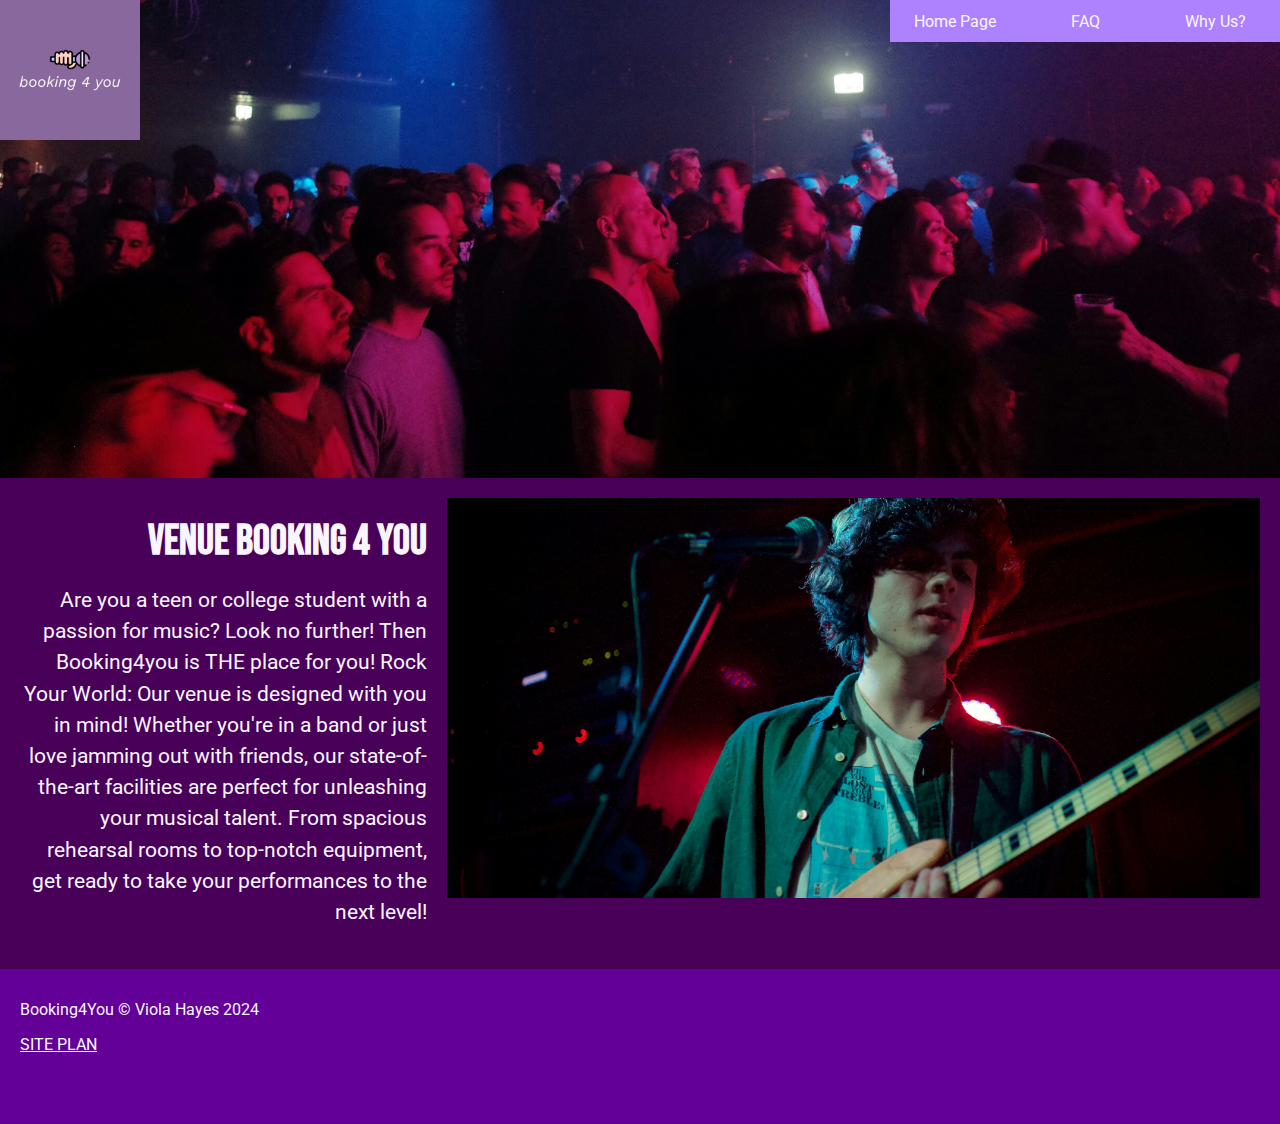
<file: venuebooking4you/index.html>
<!DOCTYPE html>
<html lang="en">
<head>
    <meta charset="UTF-8">
    <meta name="viewport" content="width=device-width, initial-scale=1.0">
    <title>venue booking 4 you</title>
    <link rel="stylesheet" href="css/main.css">
    <link rel="preconnect" href="https://fonts.googleapis.com">
<link rel="preconnect" href="https://fonts.gstatic.com" crossorigin>
<link href="https://fonts.googleapis.com/css2?family=Bebas+Neue&family=Roboto:ital,wght@0,100;0,300;0,400;0,500;0,700;0,900;1,100;1,300;1,400;1,500;1,700;1,900&display=swap" rel="stylesheet">
</head>
<body>
    <header>
        <img src="images/Homepageimage.jpg" alt="homepage image" class="glamour">
        <img src="images/logo.png" alt="logo" class="logo">
        <nav>
            <a href="index.html">Home Page</a>
            <a href="faqpage.html">FAQ</a>
            <a href="whyus.html">Why Us?</a>
        </nav>
    </header>
    <main class="home">
        <section>
        <h1>Venue Booking 4 You</h1>
        <p> Are you a teen or college student with a passion for music? Look no further! Then Booking4you is THE place for you! 
            Rock Your World: Our venue is designed with you in mind! Whether you're in a band or just love jamming out with friends, our state-of-the-art facilities are perfect for unleashing your musical talent. From spacious rehearsal rooms to top-notch equipment, get ready to take your performances to the next level!</p>
            </section>
        <img src="images/Homepageimage2.jpg" alt="guy jamming on guitar" class="guitarimg">
    </main>
    <footer>
        <p>Booking4You &copy; Viola Hayes 2024</p>
        <p><a class="site-plan-link" href="site-plan.html">SITE PLAN</a></p>

    </footer>
    
</body>
</html>
</file>
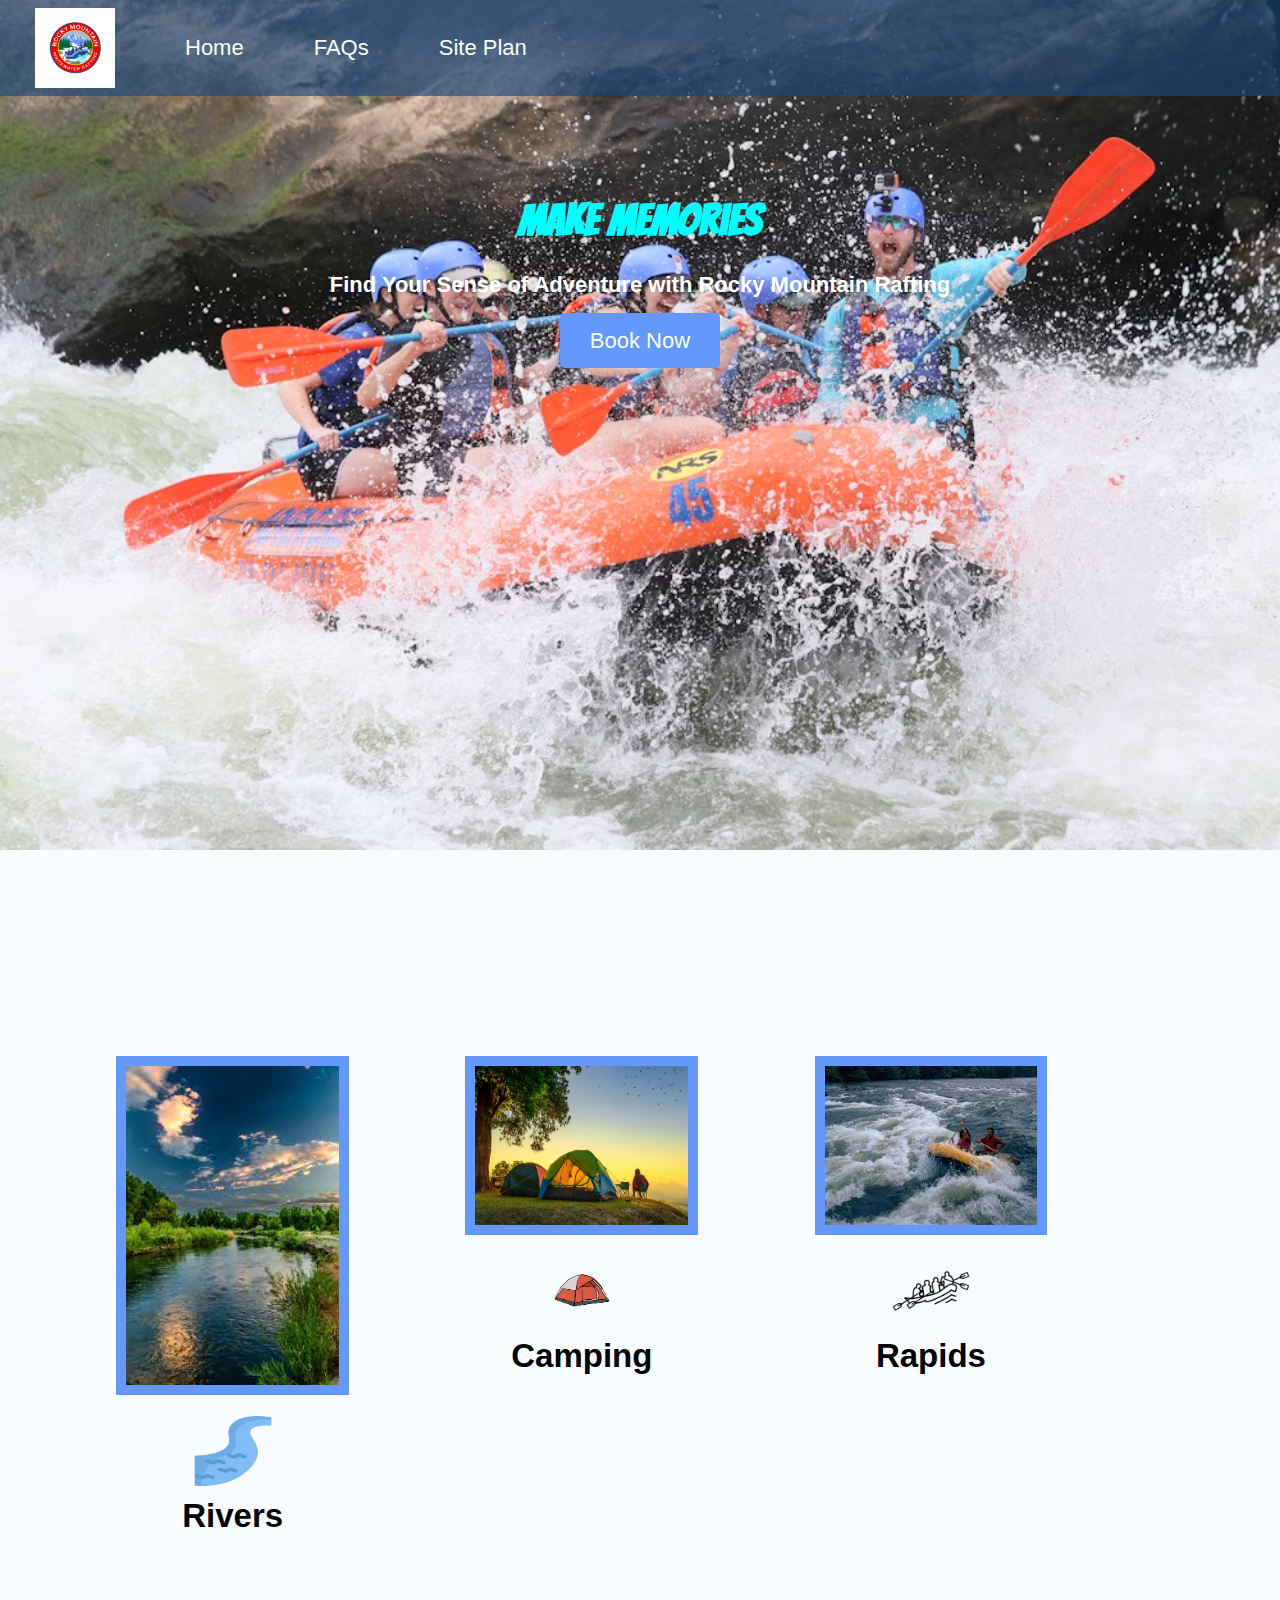
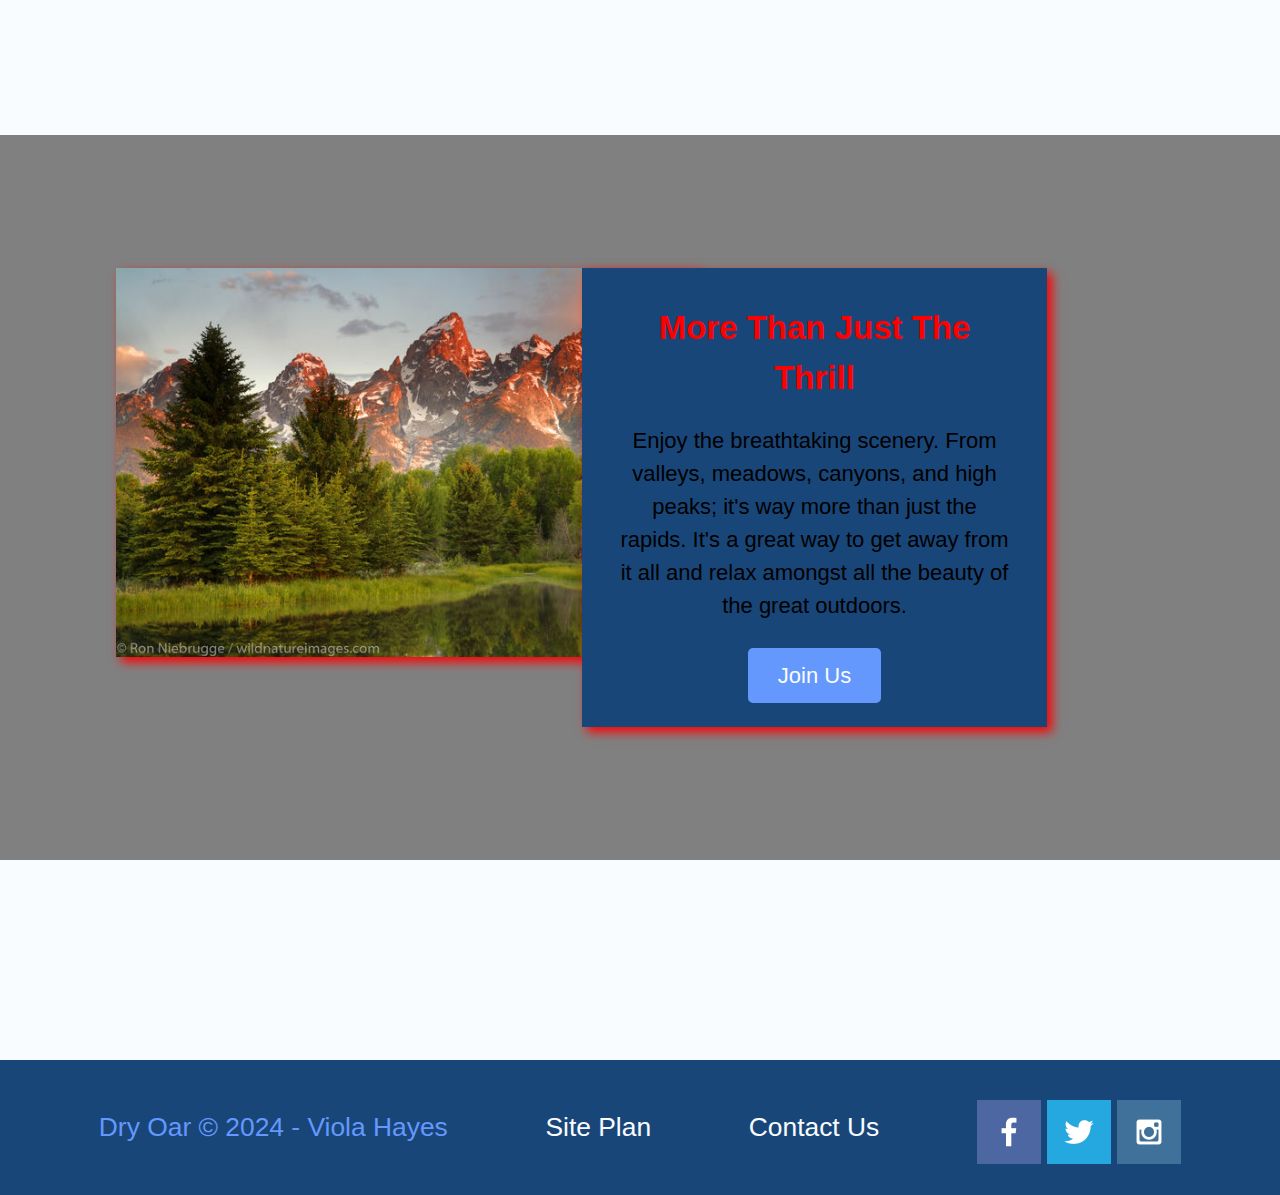
<file: wwr/index.html>
<!DOCTYPE html>
<html lang="en">
<head>
    <meta charset="UTF-8">
    <meta name="viewport" content="width=device-width, initial-scale=1.0">
    <title>Whitewater Rafting Vacations | Dry Oar Boating | Home</title>
    <link rel="stylesheet" href="styles/style.css">

</head>
<body>
    <div id="content">
    <header>
        <a id="logo_link" href="index.html">
        <img class="logo" src="images/attachment_68984809.jpg" alt="Rocky Mountain White Water Rafting Logo">
    </a>
    <nav>
        <a href="index.html">Home</a>
        <a href="faqs.html">FAQs</a>
        <a href="site-plan-rafting.html">Site Plan</a>
     </nav>
    </header>
    <div id="hero">
        <div id="hero-box">
        <img id="hero-img" src="images/glamorshot.avif" alt="Super Cool Rafting Action Shot">
    </div>
    <section id="hero-msg">
    <h1 class="home-title">Make Memories</h1>
    <h4>Find Your Sense of Adventure with Rocky Mountain Rafting</h4>
    <div class='button-box'>
        <a class='book' href="contactus.html">Book Now</a>
    </div>
    </section>
    </div>
        <main class="home-grid">
            <section class="rivers-card">
                <img class="card-img" src="images/download.jpg" alt="Rushing River image">
                <img class="icon" src="images/4765663.png" alt="River Icon">
                <h2>Rivers</h2>
            </section>
            <section class="camping-card">
                <img class="card-img" src="images/campin.cms" alt="camping image">
                <img class="icon" src="images/tent.png" alt="tent icon">
                <h2>Camping</h2>
            </section>
            <section class="rapids-card"> 
                <img class="card-img" src="images/rapidinsfnalskd.jpg" alt="Rapids image">
                <img class="icon" src="images/iconrapid.png" alt="rapids icon">
                <h2>Rapids</h2>
            </section>
            <div id="background"></div>
            <img class="mountains" src="images/tetons.jpg" alt="mountainss images">
            <section class="msg">
                <h2>More Than Just The Thrill</h2>
                <p>Enjoy the breathtaking scenery. From valleys, meadows, canyons, and high peaks; it's way more than just the rapids. It's a great way to get away from it all and relax amongst all the beauty of the great outdoors. </p>
                <a class='join' href="rivers.html">Join Us</a>
            </section>
        </main>
        <footer>
            <p>Dry Oar &copy; 2024 - Viola Hayes</p>
            <p><a href="site-plan-rafting.html">Site Plan</a></p>
            <p><a href="contactus.html">Contact Us</a></p>
            <div class="social">
                <a href="https://facebook.com" target="_blank">
                    <img src="images/facebook.png" alt="fb icon">
                </a>
                <a href="https://twitter.com" target="_blank">
                    <img src="images/twitter.png" alt="twitter icon">
                </a>
                <a href="https://instagram.com" target="_blank">
                    <img src="images/instagram.png" alt="instagram icon">
                </a>
            </div>
            
        </footer>
    </div> 
    
</body>
</html>
</file>
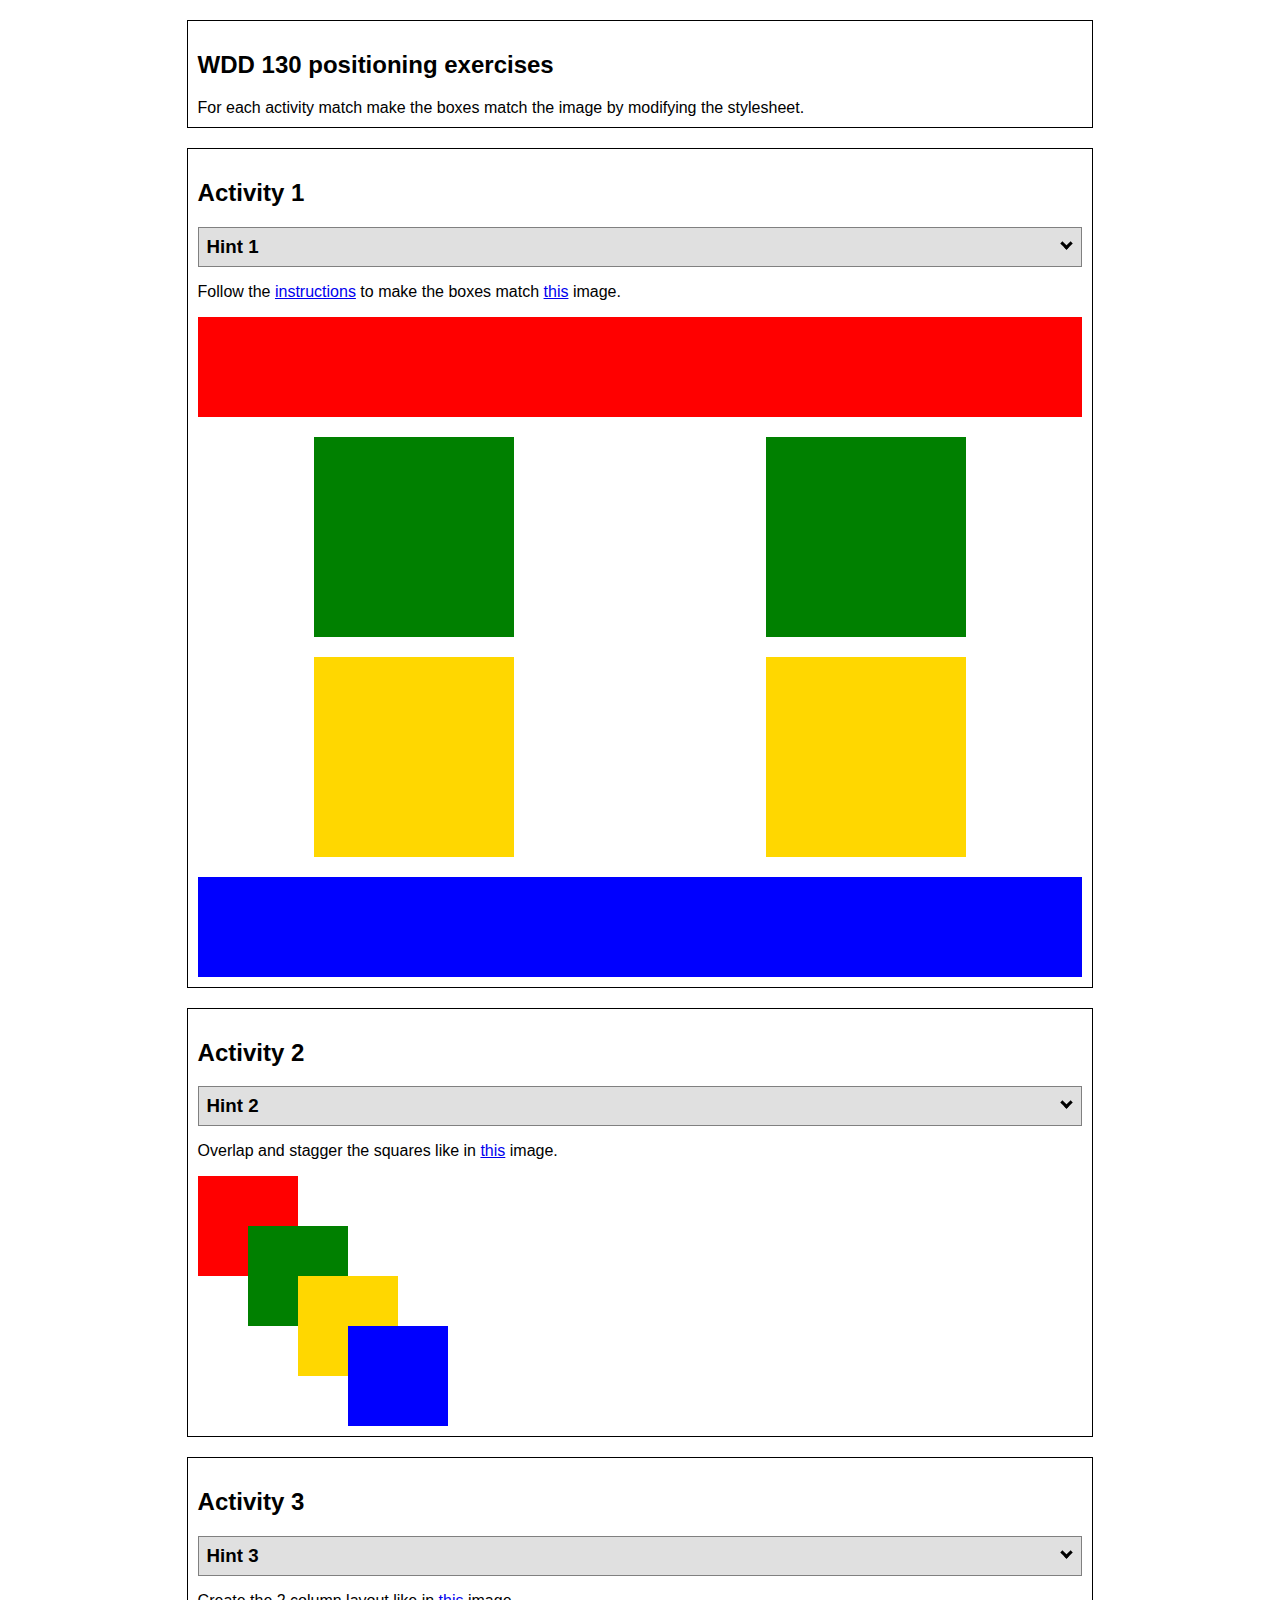
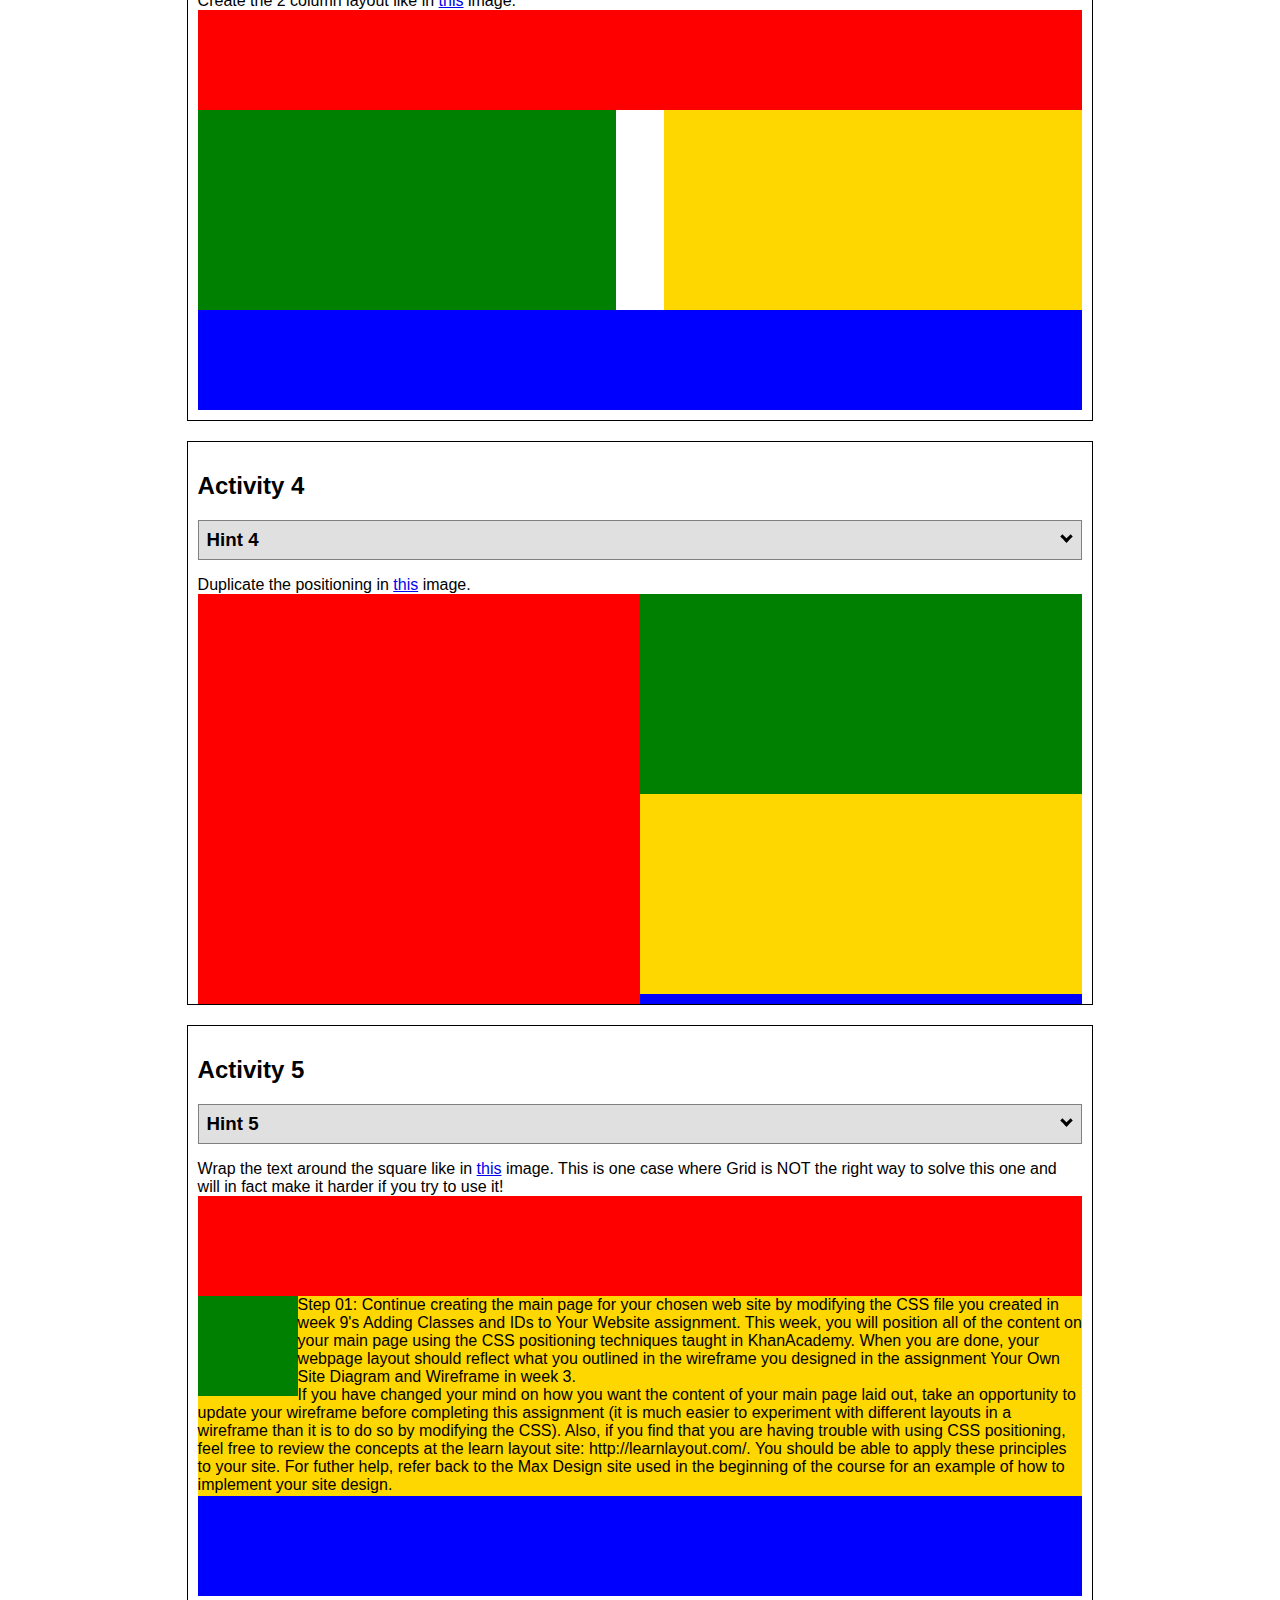
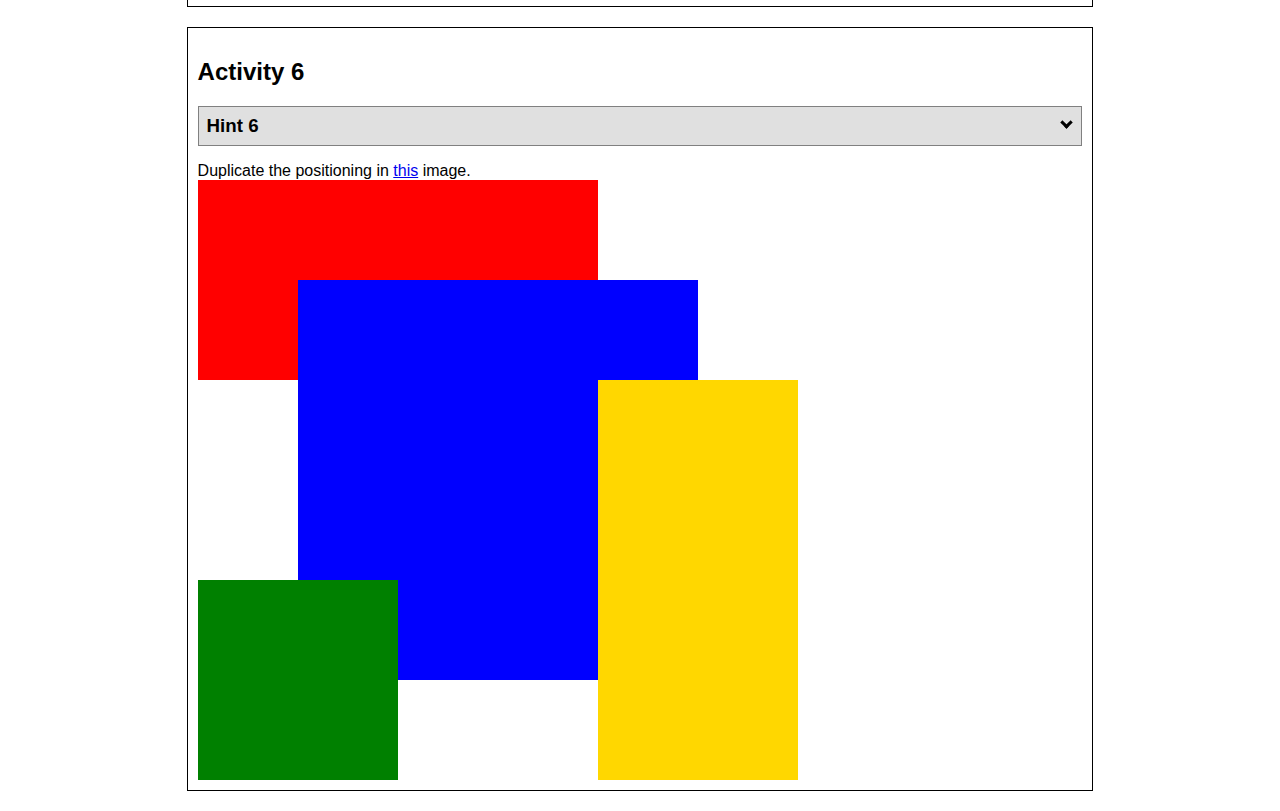
<file: positioning.html>
<!DOCTYPE html>
<html lang="en">
  <head>
    <!-- HTML - Name: positioning.html -->
    <title>Positioning Activity</title>
    <link rel="stylesheet" type="text/css" href="positionstyles.css" />
  </head>
  <body>
    <div class="activity">
      <h2>WDD 130 positioning exercises</h2>
      For each activity match make the boxes match the image by modifying the stylesheet.</div>
    <div class="activity">
      <h2>Activity 1</h2>
      <section class="hint"><input type="checkbox" ><i></i> <h3>Hint 1</h3><div><p>Check out the <a href="https://byui-wdd.github.io/wdd130/activities/w06-css-positioning.html" target="_blank">activity instructions</a> in Ilearn!</p></div></section>
      <p>Follow the <a href="https://byui-wdd.github.io/wdd130/activities/w06-css-positioning.html" target="_blank">instructions</a> to make the boxes match  <a href="https://byui-wdd.github.io/wdd130/images/example1.png" target="_blank">this</a> image.</p>
      <div class="content1" >
        <div class="red1" ></div>
        <div class="green1" ></div>
        <div class="green1" ></div>
        <div class="yellow1"></div>
        <div class="yellow1"></div>
        <div class="blue1"></div>
      </div>
    </div>
    <div class="activity">
      <h2>Activity 2</h2>
      <section class="hint"><input type="checkbox" > <h3>Hint 2</h3><i></i><div>
      <ul>
      <li>grid-template-columns: 50px 50px 50px 50px 50px </li></ul></div></section>
      <p>Overlap and stagger the squares like in <a href="https://byui-wdd.github.io/wdd130/images/example2.png" target="_blank">this</a> image.</p>
      <div class="content2" >
        <div class="red2" ></div>
        <div class="green2" ></div>
        <div class="yellow2"></div>
        <div class="blue2"></div>
      </div>
    </div>
    <div class="activity">
      <h2>Activity 3</h2>
      <section class="hint"><input type="checkbox" > <h3>Hint 3</h3><i></i><div><p>This one is going to be best solved with CSS Grid. Remember to make the boxes the right width first...then start moving them around. </p><h4>Properties used:</h4><ul><li>display:grid;</li><li>grid-template-columns:</li><li>grid-column-gap:</li>
        <li>grid-column:</li>  </ul></div></section>
      Create the 2 column layout like in <a href="https://byui-wdd.github.io/wdd130/images/example3.png" target="_blank">this</a>  image.
      <div class="content3" >
        <div class="red3" ></div>
        <div class="green3" ></div>
        <div class="yellow3"></div>
        <div class="blue3"></div>
      </div>
    </div>
    <div class="activity">
      <h2>Activity 4</h2>
      <section class="hint"><input type="checkbox" > <h3>Hint 4</h3><i></i><div><p>For the others we have been primarily concerned with width. For this one you will need to adjust height as well. </p><h4>Properties used:</h4><ul><li>display:grid;</li><li>grid-template-columns:</li><li>grid-row:</li></ul></div></section>
      Duplicate the positioning in <a href="https://byui-wdd.github.io/wdd130/images/example4.png" target="_blank">this</a> image. 
      <div class="content4" >
        <div class="red4" ></div>
        <div class="green4" ></div>
        <div class="yellow4"></div>
        <div class="blue4"></div>
      </div>
    </div>

    <div class="activity">
      <h2>Activity 5</h2>
      <section class="hint"><input type="checkbox" > <h3>Hint 5</h3><i></i><div><p>Grid is <strong>not</strong> the right way to do this.  In fact there is only one way to really do that...and that is with float. Remember that we float the thing we want the text to wrap around.  Also remember to start by making all the shapes the right size and shape.</p><h4>Properties used:</h4><ul><li>float: left;</li></ul></div></section>
      Wrap the text around the square like in <a href="https://byui-wdd.github.io/wdd130/images/example5.png" target="_blank">this</a> image. This is one case where Grid is NOT the right way to solve this one and will in fact make it harder if you try to use it!
      <div class="content5" >
        <div class="red5" ></div>
        <div class="green5" ></div>
        <div class="yellow5">Step 01: Continue creating the main page for your chosen web site by modifying the CSS file you created in week 9's Adding Classes and IDs to Your Website assignment. This week, you will position all of the content on your main page using the CSS positioning techniques taught in KhanAcademy. When you are done, your webpage layout should reflect what you outlined in the wireframe you designed in the assignment Your Own Site Diagram and Wireframe in week 3. <br />
          If you have changed your mind on how you want the content of your main page laid out, take an opportunity to update your wireframe before completing this assignment (it is much easier to experiment with different layouts in a wireframe than it is to do so by modifying the CSS). Also, if you find that you are having trouble with using CSS positioning, feel free to review the concepts at the learn layout site: http://learnlayout.com/. You should be able to apply these principles to your site. For futher help, refer back to the Max Design site used in the beginning of the course for an example of how to implement your site design.</div>
        <div class="blue5"></div>
      </div>
    </div>
    <div class="activity">
      <h2>Activity 6</h2>
      <section class="hint"><input type="checkbox" > <h3>Hint 6</h3><i></i><div><p>This one is all about visualizing the grid behind the layout. If you are having a hard time doing that first: all the sizes are even multiples of 100, and second here is another example with the lines drawn: <a href="https://byui-wdd.github.io/wdd130/images/example6-hint.png" target="_blank">example 6 with lines</a>. For this one you will find it easiest if you use px for the column width. You can also use <kbd>z-index</kbd> to control the element layering.    </p><h4>Properties used:</h4><ul><li>display:grid;</li><li>grid-template-columns:</li><li>grid-column:</li><li>grid-row:</li><li><a href="https://www.w3schools.com/cssref/pr_pos_z-index.asp" target="_blank">z-index:</a></li></ul></div></section>
      Duplicate the positioning in <a href="https://byui-wdd.github.io/wdd130/images/example6.png" target="_blank">this</a> image.
      <div class="content6" >
        <div class="red6" ></div>
        <div class="green6" ></div>
        <div class="yellow6"></div>
        <div class="blue6"></div>
      </div>
    </div>
  </body>
</html>
</file>
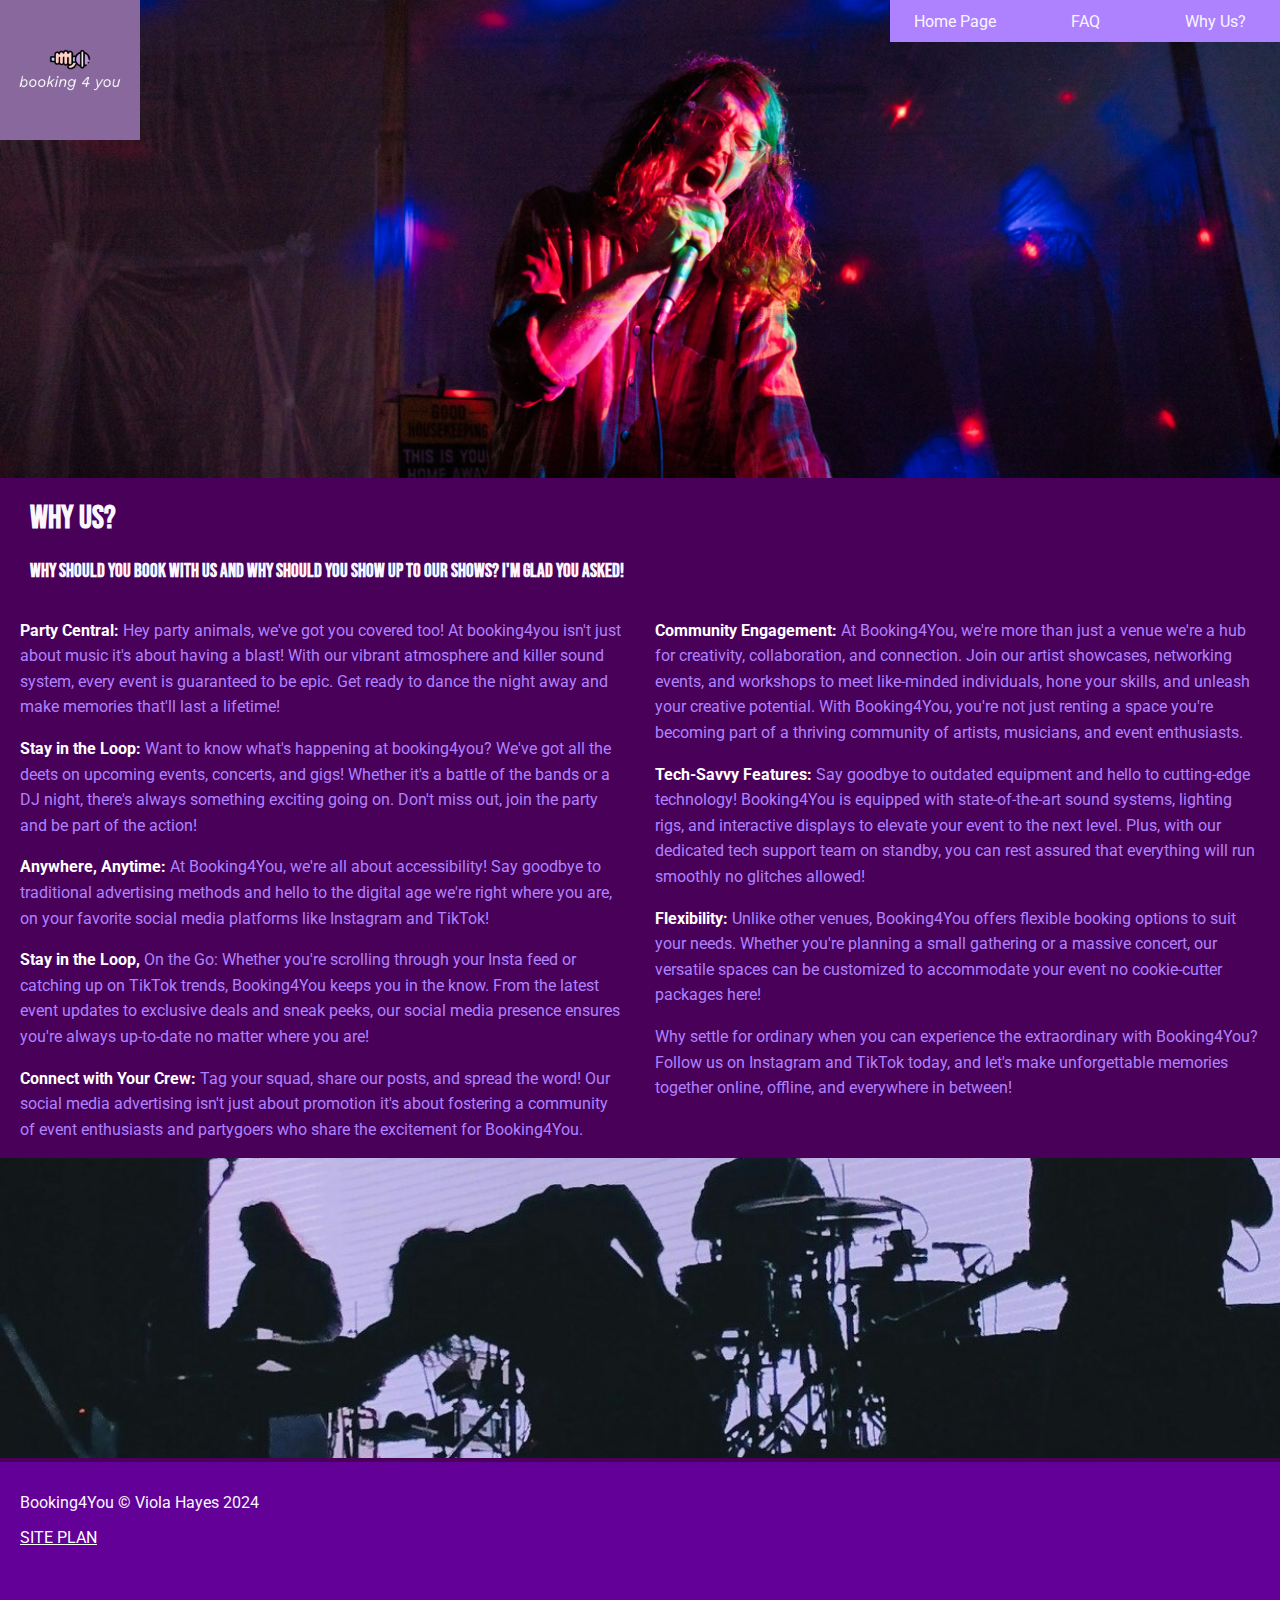
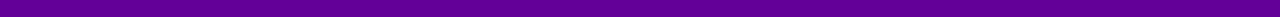
<file: venuebooking4you/whyus.html>
<!DOCTYPE html>
<html lang="en">
<head>
    <meta charset="UTF-8"> 
    <meta name="viewport" content="width=device-width, initial-scale=1.0">
    <title>Why Us?</title>
    <link rel="stylesheet" href="css/main.css"> 
    <link rel="preconnect" href="https://fonts.googleapis.com">
<link rel="preconnect" href="https://fonts.gstatic.com" crossorigin>
<link href="https://fonts.googleapis.com/css2?family=Bebas+Neue&family=Roboto:ital,wght@0,100;0,300;0,400;0,500;0,700;0,900;1,100;1,300;1,400;1,500;1,700;1,900&display=swap" rel="stylesheet">
</head>
<body>
    <header>
        <img src="images/Page3image1 (2).jpg" alt="people having fun" class="glamour">
        <img src="images/logo.png" alt="logo" class="logo">
        <nav>
            <a href="index.html">Home Page</a>
            <a href="faqpage.html">FAQ</a>
            <a href="whyus.html">Why Us?</a>
        </nav>
    </header>
    <main>
        <h1 class="attentions"> Why Us?</h1>
        <h3 class="attention">Why should you book with us and why should you show up to our shows? I'm glad you asked!</h3>
        <section class="whyuscontent">
            <div class="firsthalf">
        <p><strong>Party Central:</strong> Hey party animals, we've got you covered too! At booking4you isn't just about music it's about having a blast! With our vibrant atmosphere and killer sound system, every event is guaranteed to be epic. Get ready to dance the night away and make memories that'll last a lifetime!</p>
        <p>
            <strong>Stay in the Loop:</strong> Want to know what's happening at booking4you? We've got all the deets on upcoming events, concerts, and gigs! Whether it's a battle of the bands or a DJ night, there's always something exciting going on. Don't miss out, join the party and be part of the action!<p>
            <p>
            <strong>Anywhere, Anytime:</strong> At Booking4You, we're all about accessibility! Say goodbye to traditional advertising methods and hello to the digital age we're right where you are, on your favorite social media platforms like Instagram and TikTok! </p>
            <p>
           <strong> Stay in the Loop,</strong> On the Go: Whether you're scrolling through your Insta feed or catching up on TikTok trends, Booking4You keeps you in the know. From the latest event updates to exclusive deals and sneak peeks, our social media presence ensures you're always up-to-date no matter where you are!</p>
                <p><strong>Connect with Your Crew:</strong> Tag your squad, share our posts, and spread the word! Our social media advertising isn't just about promotion it's about fostering a community of event enthusiasts and partygoers who share the excitement for Booking4You.
            </p>
        </div>
            <div class="secondhalf">
                <p><strong>Community Engagement:</strong> At Booking4You, we're more than just a venue we're a hub for creativity, collaboration, and connection. Join our artist showcases, networking events, and workshops to meet like-minded individuals, hone your skills, and unleash your creative potential. With Booking4You, you're not just renting a space you're becoming part of a thriving community of artists, musicians, and event enthusiasts.</p>
               <p><strong>Tech-Savvy Features: </strong>Say goodbye to outdated equipment and hello to cutting-edge technology! Booking4You is equipped with state-of-the-art sound systems, lighting rigs, and interactive displays to elevate your event to the next level. Plus, with our dedicated tech support team on standby, you can rest assured that everything will run smoothly no glitches allowed!</p> 
                <p><strong>Flexibility:</strong> Unlike other venues, Booking4You offers flexible booking options to suit your needs. Whether you're planning a small gathering or a massive concert, our versatile spaces can be customized to accommodate your event no cookie-cutter packages here!</p>
                <p>Why settle for ordinary when you can experience the extraordinary with Booking4You? Follow us on Instagram and TikTok today, and let's make unforgettable memories together online, offline, and everywhere in between! </p>
            </div>
        </section>
        <img src="images/Page3image2.jpgbetter.jpg" alt="more purply pictures" class="guystrumming">
    </main>
    <footer>
        <p>Booking4You &copy; Viola Hayes 2024</p>
        <p><a class="site-plan-link" href="site-plan.html">SITE PLAN</a></p>
    </footer>
    
</body>
</html>
</file>
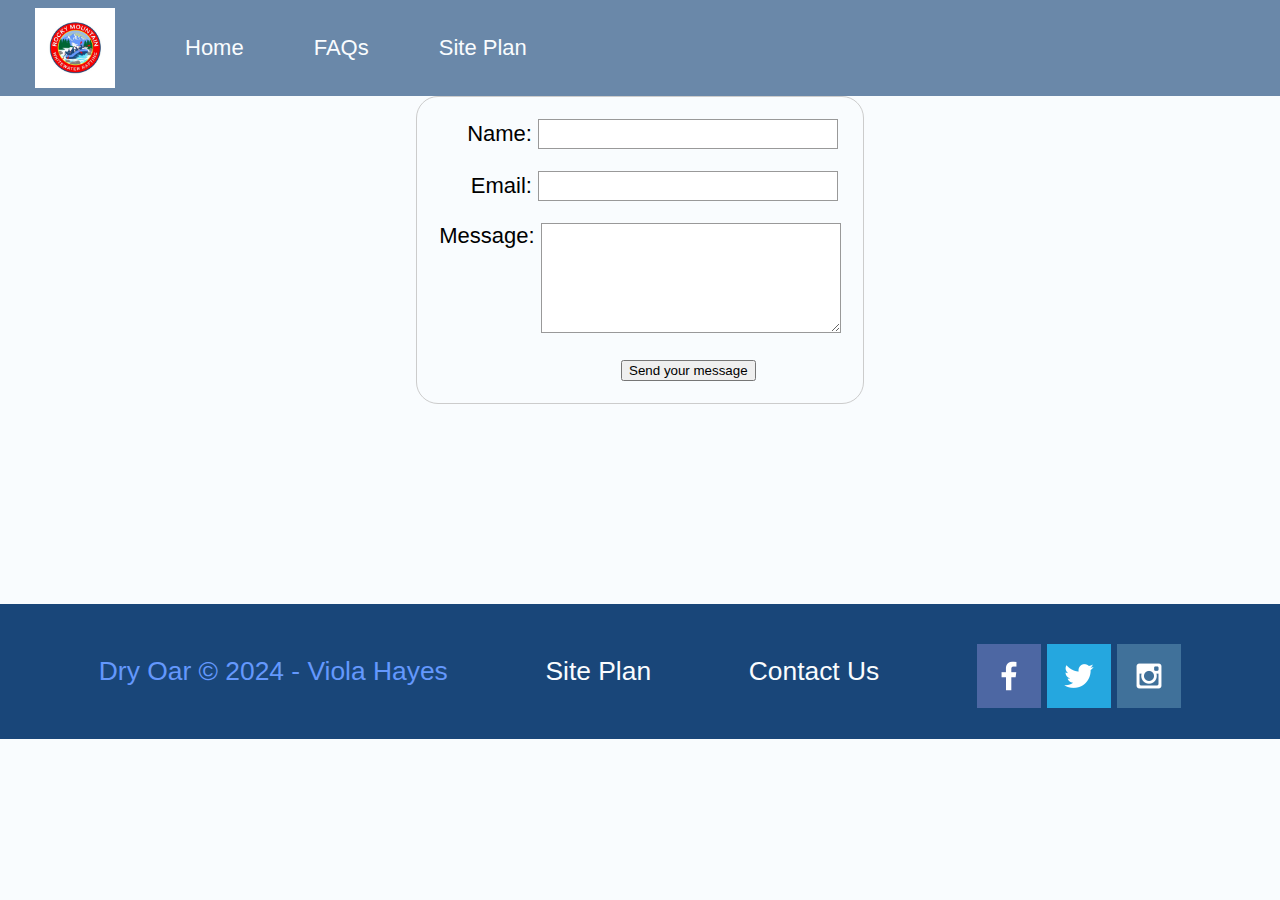
<file: wwr/contactus.html>
<!DOCTYPE html>
<html lang="en">
<head>
    <meta charset="UTF-8">
    <meta name="viewport" content="width=device-width, initial-scale=1.0">
    <title>Contact Us FAQs | Dry Oar Boating | Home</title>
    <link rel="stylesheet" href="styles/style.css">

</head>
<body>
    <div id="content">
    <header>
        <a id="logo_link" href="index.html">
        <img class="logo" src="images/attachment_68984809.jpg" alt="Rocky Mountain White Water Rafting Logo">
    </a>
    <nav>
        <a href="index.html">Home</a>
        <a href="faqs.html">FAQs</a>
        <a href="site-plan-rafting.html">Site Plan</a>
     </nav>
    </header>
 <main>
    <div id="feedback">
       

    </div>
    <form action="/my-handling-form-page" method="post">
        <ul>
          <li>
            <label for="name">Name:</label>
            <input type="text" id="name" name="user_name" />
          </li>
          <li>
            <label for="mail">Email:</label>
            <input type="email" id="mail" name="user_email" />
          </li>
          <li>
            <label for="msg">Message:</label>
            <textarea id="msg" name="user_message"></textarea>
          </li>
      
          <li class="button">
            <button type="submit">Send your message</button>
          </li>
        </ul>
      </form>


   
 </main>
        <footer>
            <p>Dry Oar &copy; 2024 - Viola Hayes</p>
            <p><a href="site-plan-rafting.html">Site Plan</a></p>
            <p><a href="contactus.html">Contact Us</a></p>
            <div class="social">
                <a href="https://facebook.com" target="_blank">
                    <img src="images/facebook.png" alt="fb icon">
                </a>
                <a href="https://twitter.com" target="_blank">
                    <img src="images/twitter.png" alt="twitter icon">
                </a>
                <a href="https://instagram.com" target="_blank">
                    <img src="images/instagram.png" alt="instagram icon">
                </a>
            </div>
            
        </footer>
    </div> 
    <script>
        // get the feedback div element so we can do something with it.
        const feedbackElement = document.getElementById('feedback');
        // get the form so we can read what was entered in it.
        const formElement = document.forms[0];
        // add a 'listener' to wait for a submission of our form. When that happens run the code below.
        formElement.addEventListener('submit', function(e) {
            // stop the form from doing the default action.
            e.preventDefault();
            // set the contents of our feedback element to a message letting the user know the form was submitted successfully. Notice that we pull the name that was entered in the form to personalize the message!
            feedbackElement.innerHTML = 'Hello '+ formElement.user_name.value +'! Thank you for your message. We will get back with you as soon as possible!';
            // make the feedback element visible.
            feedbackElement.style.display = "block";
            // add a class to move everything down so our message doesn't cover it.
            document.body.classList.toggle('moveDown');
        });
    </script>
</body>
</html>
</file>
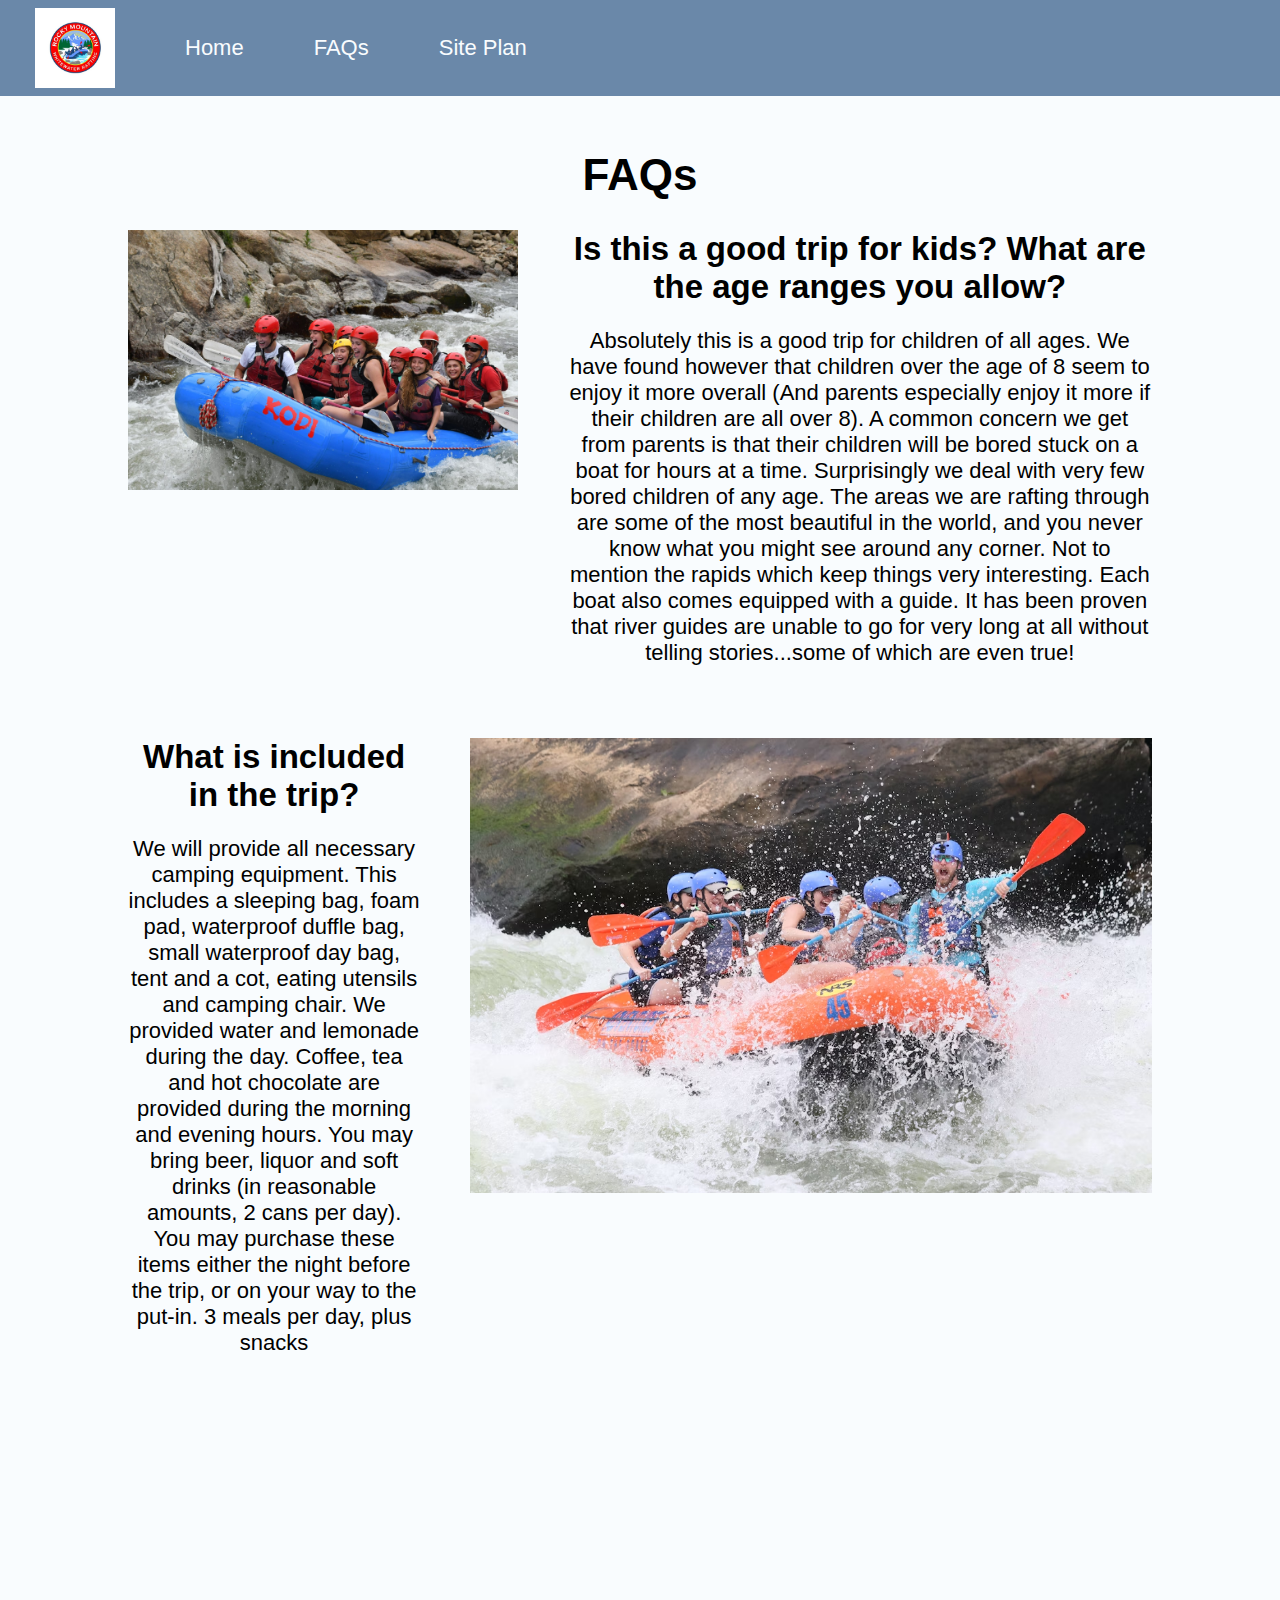
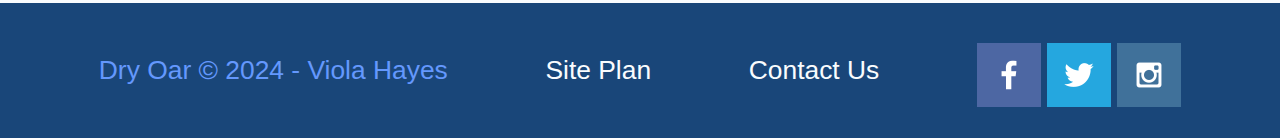
<file: wwr/faqs.html>
<!DOCTYPE html>
<html lang="en">
<head>
    <meta charset="UTF-8">
    <meta name="viewport" content="width=device-width, initial-scale=1.0">
    <title>Whitewater Rafting FAQs | Dry Oar Boating | Home</title>
    <link rel="stylesheet" href="styles/style.css">

</head>
<body>
    <div id="content">
    <header>
        <a id="logo_link" href="index.html">
        <img class="logo" src="images/attachment_68984809.jpg" alt="Rocky Mountain White Water Rafting Logo">
    </a>
    <nav>
        <a href="index.html">Home</a>
        <a href="faqs.html">FAQs</a>
        <a href="site-plan-rafting.html">Site Plan</a>
     </nav>
    </header>
 <main id="faqmain">
    
    <h1>FAQs</h1>
    <section id="faqtop">

        <img src="images/Kodi-grandma.jpeg" alt="Kodi-grandma">
        <div>
            <h2>
                Is this a good trip for kids? What are the age ranges you allow?
            </h2>
            <p>Absolutely this is a good trip for children of all ages. We have found however that children over the age of 8 seem to enjoy it more overall (And parents especially enjoy it more if their children are all over 8). A common concern we get from parents is that their children will be bored stuck on a boat for hours at a time. Surprisingly we deal with very few bored children of any age. The areas we are rafting through are some of the most beautiful in the world, and you never know what you might see around any corner. Not to mention the rapids which keep things very interesting. Each boat also comes equipped with a guide. It has been proven that river guides are unable to go for very long at all without telling stories...some of which are even true!</p>
        </div>
    </section>
    <section id="faqbottom">
        <div>
            <h2>
                What is included in the trip?
            </h2>
            <p>We will provide all necessary camping equipment. This includes a sleeping bag, foam pad, waterproof duffle bag, small waterproof day bag, tent and a cot, eating utensils and camping chair.
                We provided water and lemonade during the day. Coffee, tea and hot chocolate are provided during the morning and evening hours. You may bring beer, liquor and soft drinks (in reasonable amounts, 2 cans per day). You may purchase these items either the night before the trip, or on your way to the put-in. 3 meals per day, plus snacks</p>
        </div>
        <img src="images/glamorshot.avif" alt="glamorshot">

    </section>

 </main>
        <footer>
            <p>Dry Oar &copy; 2024 - Viola Hayes</p>
            <p><a href="site-plan-rafting.html">Site Plan</a></p>
            <p><a href="contactus.html">Contact Us</a></p>
            <div class="social">
                <a href="https://facebook.com" target="_blank">
                    <img src="images/facebook.png" alt="fb icon">
                </a>
                <a href="https://twitter.com" target="_blank">
                    <img src="images/twitter.png" alt="twitter icon">
                </a>
                <a href="https://instagram.com" target="_blank">
                    <img src="images/instagram.png" alt="instagram icon">
                </a>
            </div>
            
        </footer>
    </div> 
    
</body>
</html>
</file>
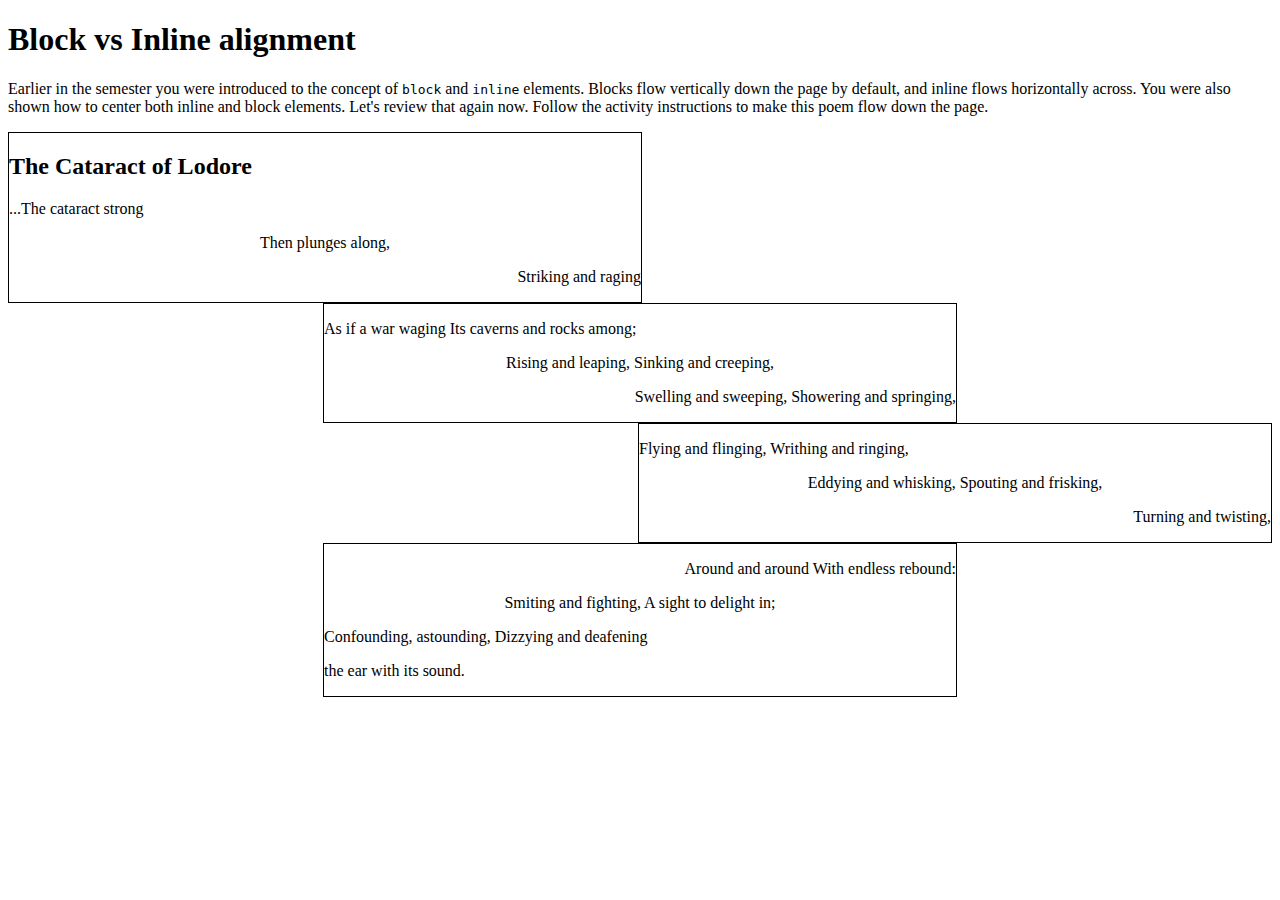
<file: wwr/poetrybyviola.html>
<!DOCTYPE html>
<html lang="en">
<head>
    <meta charset="UTF-8">
    <meta name="viewport" content="width=device-width, initial-scale=1.0">
    <title>Poem Assignment</title>
    <link rel="stylesheet" href="poemstyle.css">
</head>
<body>
    <div class="content">
        <h1>Block vs Inline alignment</h1>
        <p>Earlier in the semester you were introduced to the concept of
                    <kbd>block</kbd> and <kbd>inline</kbd> elements. Blocks flow
                    vertically down the page by default, and inline flows horizontally across.
                    You were also shown how to center both inline and block elements.
                    Let's review that again now. Follow the activity instructions to make this poem flow down the page.</p>
      </div>
      <div class="poem">
        <section class="block1">
          <h2>The Cataract of Lodore</h2>
          <p>...The cataract strong</p>
          <p> Then plunges along,</p>
          <p>Striking and raging</p>
        </section>
        <section class="block2">
          <p>As if a war waging Its caverns and rocks among;</p>
          <p> Rising and leaping, Sinking and creeping,</p>
          <p> Swelling and sweeping, Showering and springing,</p>
        </section>
        <section class="block3">
          <p> Flying and flinging, Writhing and ringing, </p>
          <p>Eddying and whisking, Spouting and frisking,</p>
          <p> Turning and twisting,</p> 
          
       </section>
        <section class="block4">
          <p>Around and around With endless rebound:</p>
          <p> Smiting and fighting, A sight to delight in;</p>
          <p> Confounding, astounding, Dizzying and deafening</p>
          <p> the ear with its sound.</p>
        </section>
      </div>
    
</body>
</html>
</file>
<file: venuebooking4you/css/main.css>
:root {
    /* change the values below to your colors from your palette */
    --primary-color:#620097 ;
    --secondary-color: #490059 ;
    --accent1-color: #AE82FF;
    --accent2-color: #F9F6FF;
  
    /* change the values below to your chosen font(s) */
    --heading-font:"Bebas Neue";
    --paragraph-font: Roboto, Helvetica, sans-serif;
  
    /* these colors below should be chosen from among your palette colors above */
    --headline-color-on-white: #620097;  /* headlines on a white background */ 
    --headline-color-on-color: white; /* headlines on a colored background */ 
    --paragraph-color-on-white: black; /* paragraph text on a white background */ 
    --paragraph-color-on-color: #AE82FF; /* paragraph text on a colored background */ 
    --paragraph-background-color: #490059 ;
    --nav-link-color: #F9F6FF;
    --nav-background-color: #AE82FF;
    --nav-hover-link-color: white;
    --nav-hover-background-color: #620097;
  }
img {
    width:100%;
}
body, main, section, ul, li, ol {
    margin: 0;
    padding: 0;
    font-family: var(--paragraph-font);
}
h1,h2,h3,h4,h5,h6 {
    font-family: var(--heading-font);
}
body {
    background-color: var(--paragraph-background-color);
}
header {
	display: grid;
	grid-template-columns: 140px 1fr;
	grid-template-rows: 140px 338px;
}
.glamour {
    grid-column: 1/-1;
    grid-row: 1/3;
    width: 100%;
    height:100%;
    object-fit: cover;
}
.logo {
    grid-column: 1;
    grid-row: 1;
    width: 100%;
}
nav {
    display: grid;
    grid-template-columns: 1fr 1fr 1fr;
    max-width: 390px;
    justify-self: right;
    grid-column: 2;
    grid-row:1;
    background-color: var(--nav-background-color);
    height:30%;
}
nav a {
    width:130px;
    text-decoration: none;
    text-align: center;
    padding-top:12px;
    color:var(--nav-link-color);
}
nav a:hover {
    background-color: var(--nav-hover-background-color);
    color:var(--nav-hover-link-color);
}
strong {
    color:white;
}
main.home {
    display: grid;
    gap: 20px;
    grid-template-columns: 1fr 2fr;
    margin: 20px;
    text-align: right;
    color: var(--accent2-color);
    font-size: 1.3em;
    line-height: 1.5em; 

}
.guitarimg {
    height: 400px;
    object-fit: cover;
}
footer {
    background-color: #620097;
    padding-left: 20px;
    height: 140px;
    color: var(--accent2-color);
    padding-top: 15px;
}
.site-plan-link {
    color:white;
}
.contentfaq {
    display:grid;
    grid-template-columns: 1fr 1fr 1fr 1fr;
    grid-template-rows: 1fr 1fr 1fr;
    color:white;
}
.guyjamming {
    grid-column:1/3;
    grid-row:1/3;
    padding-left:90px;
    padding-top:70px;

}
.faqinfo {
    grid-column: 2/4;
    grid-row:2/4;
    background-color: #00000080;
    color:white;
    font-size: large;
    padding:50px;
    line-height: 1.4em;
    height:fit-content;
}
.whyuscontent {
    display: grid;
    grid-template-columns: 1fr 30px 1fr;
    color:#AE82FF;
    
}
.firsthalf {
    grid-column: 1/2;
    padding-left:20px;
    line-height: 1.6em;
}
.secondhalf {
    grid-column: 3/4;
    padding-right:20px;
    line-height: 1.6em;
}
.guystrumming {
    width: 100%;
    height:300px;
    object-fit: cover;
}
.attentions {
    color:#F9F6FF;
    padding-left:30px;
}
.attention {
    color:#F9F6FF;
    padding-left: 30px;
}
@media screen and (max-width: 900px) {
    body {
        /* background-color: orange; */
    }
    main.home {
        grid-template-columns: 1fr;
        text-align: left;
    }
    .guyjamming {
        padding-left:0;
        grid-column: 1/-1;
    }
    .faqinfo {
        grid-column: 1/-1;
    }
  }
@media screen and (max-width: 550px) {
body {
    /* background-color: green; */
}
    h3 {
        padding-right: 30px;
    }

    nav {
        grid-template-columns: 1fr;
        background-color: var(--paragraph-background-color);
        min-height: 140px;
    }
    .firsthalf {
        grid-column: 1/-1;
    }
    .secondhalf {
        grid-column: 1/-1;
    }
    .firsthalf, .secondhalf {
        padding-right:30px;
        padding-left:30px;
    }

}
</file>
<file: wwr/styles/style.css>
@import url('https://fonts.googleapis.com/css2?family=Bangers&family=Noto+Sans:ital,wght@0,400;0,600;1,400&display=swap');

#content {
    max-width: 1600px;
    margin: 0 auto;
}

nav a
{
    text-align: center;
    color: #f9fcfe;
    text-decoration: none;
    padding: 35px;
}
#hero-msg h1, #hero-msg h4
{
    text-align:center;
}
#hero-msg h1 {
    margin-top:100px;
    color:aqua;

}
#hero-img{
    width:100%;
}
.button-box
{
    text-align: center;
}
main section {
    text-align: center;
}
#background {
    height: 725px;
    background-color: gray;
}
body {
    background-color: #f9fcfe;
    font-family: Helvetica, Arial, sans-serif;
    font-size: 22px;
    margin:0;
    padding:0;
}
h2 {
    margin: 0;
}
header {
    background-color: #194679a3;
    display:grid;
    grid-template-columns: 150px auto;
}
nav  {
    list-style-type: none;
    display: flex;
  }
nav a:hover {
    background-color: #006634;
    color:#f9fcfe;
}
.book, .join {
    background-color: #6498fd;
    color: #f9fcfe;
    text-decoration: none;
    padding: 15px 30px;
    margin-top: 50px;
    border-radius: 5px;
}
.book:hover, .join:hover {
    background-color: #006634;
}
    
.msg {
    background-color: #fe0000;
    line-height: 1.5em;
    padding: 35px;
}
.home-title {
    color:#194679;
    font-family: 'Bangers', 'Helvetica', sans-serif;
    font-size: 2em;
    margin-top: 10px;

}
h4 {
    color:black;
}
.msg h2 {
    color:#fe0000;
    line-height: 1.5em;

}
.msg p {
    color:black;
    padding-bottom: 15px;
}
footer {
    color:#6498fd;
    background-color: #194679;
    padding: 25px 50px;
    margin-top: 200px;
}
footer a {
    color:#f9fcfe;
    text-decoration: none;
}
footer a:hover {
    color:#f9fcfe;
}
.logo {
    width: 80px;
}
.icon {
    width: 80px;
    padding-top: 10px;
}
footer p {
    font-size: 1.2em;
}
footer p a:hover {
    text-decoration: underline;
}
#logo_link {
    padding-top: 5px;
    justify-self: center;
    align-self: center;    
}
footer .social img  {
padding-top: 15px;
}
.rivers-card, .camping-card, .rapids-card{
   margin: 200px 0;
}
.card-img {
    border:10px solid #194679;
}
main section img {
    box-sizing: border-box;
}
#logo_link {
padding-top: 5px;
justify-self: center;
align-self: center;
}
#hero {
    display: grid;
    grid-template-columns:  1fr 3fr 1fr;
    margin-top: -100px;
}
#hero-box {
    grid-column: 1/4;
    grid-row: 1/3;
    z-index: -1;
}
#hero-msg h4 {
    color:white;
}
#hero-msg {
    grid-column: 2/3;
    grid-row: 1/2;
    margin-top: 100px;
}
.home-grid {
    display: grid;
    grid-template-columns: 1fr 1fr 1fr 1fr 1fr 1fr 1fr 1fr 1fr 1fr 1fr;
}
.card-img, .mountains {
    width: 100%;
}
.rivers-card {
    grid-column: 2/4;
    grid-row: 2/3;  
}
.camping-card {
    grid-column: 5/7;
    grid-row: 2/3;
}
.rapids-card {
    grid-column: 8/10;
    grid-row: 2/3;
}
#background {
    grid-column: 1/-1;
    grid-row: 4/9;
}
.mountains {
    grid-column: 2/7;
    grid-row: 5/8;
    width: 100%;
    box-shadow: 5px 5px 10px #fe0000;
}
.msg {
    grid-column: 6/10;
    grid-row: 6/7;
    padding: 35px;
    grid-column: 6/10;
    grid-row: 6/7;
    box-shadow: 5px 5px 10px #fe0000;
    background-color: #194679;
}
footer {
    background-color: #194679;
    padding: 25px 50px;
    margin-top: 200px; 
    display: flex;
    justify-content: space-around;
    align-items: center;
}
.card-img {
    border: 10px solid #6498fd;
    transition: transform .5s;
    box-shadow: 5px 5px 10px #f9fcfe;
}
.card-img:hover {
    opacity: .6;
    transform: scale(1.1);
}
#faqtop {
    display: grid;
    grid-template-columns: 4fr 6fr;
    gap: 50px;

}
#faqtop img,#faqbottom img{
    width: 100%;
    
}
#feedback {
    background-color: white;
    position: absolute;
    top: 0;
    left: 0;
    right: 0;
    padding: .5em;
    display: none;      
}
body {
    /* Center the form on the page */
    text-align: center;
  }
  
  form {
    display: inline-block;
    /* Form outline */
    padding: 1em;
    border: 1px solid #ccc;
    border-radius: 1em;
  }
  
  ul {
    list-style: none;
    padding: 0;
    margin: 0;
  }
  
  form li + li {
    margin-top: 1em;
  }
  
  label {
    /* Uniform size & alignment */
    display: inline-block;
    min-width: 90px;
    text-align: right;
  }
  
  input,
  textarea {
    /* To make sure that all text fields have the same font settings
       By default, textareas have a monospace font */
    font: 1em sans-serif;
    /* Uniform text field size */
    width: 300px;
    box-sizing: border-box;
    /* Match form field borders */
    border: 1px solid #999;
  }
  
  input:focus,
  textarea:focus {
    /* Additional highlight for focused elements */
    border-color: #000;
  }
  
  textarea {
    /* Align multiline text fields with their labels */
    vertical-align: top;
    /* Provide space to type some text */
    height: 5em;
  }
  
  .button {
    /* Align buttons with the text fields */
    padding-left: 90px; /* same size as the label elements */
  }
  
  button {
    /* This extra margin represent roughly the same space as the space
       between the labels and their text fields */
    margin-left: 0.5em;
  }
  
.moveDown {
    margin-top: 3em;
}

#faqbottom {
    display: grid;
    grid-template-columns: 3fr 7fr;
    gap: 50px;
    margin-top: 50px;
}
#faqmain {
    max-width: 1024px;
    margin:0 auto;
    padding: 25px 50px;
}
@media screen and (max-width: 900px) {
    #hero, .home-grid {
        display: block;
        height: auto;
    }
    nav, footer {
        flex-direction: column;
    }
    nav a {
        display: block;
        padding: 15px;
    }
    #hero {
        margin-top: 0;
    }
    #hero-msg {
        margin-top: 0;
    }
    #hero-msg h4 {
        display: none;
    }
    #hero-msg h1 {
        color: #6f7364;
    }
    .home-title {
        font-size: 25px;
    }
    .rivers-card, .camping-card, .rapids-card {  
        margin: 50px auto;
        width: 60%;
    }
    #background {
        display: none;
    }
    .mountains, .msg {
        width: 80%;
        display: block;
        margin: 0 auto;
    }
    footer {
        margin-top: 25px;
    }
}
</file>
<file: positionstyles.css>
/* CSS - Name: "positionstyles.css" */
/* Activity 1 styles */
.content1 {
  display: grid;
  grid-template-columns: 1fr 1fr;
  justify-items: center;
  gap:20px;

  /* This is the parent of the activity 1 boxes. */

}
.red1 { 
  width: 100%; 
  height: 100px; 
  background-color: red; 
  grid-column: 1/3;

} 
.green1 {
  width: 200px; 
  height: 200px; 
  background-color: green; 

} 
.yellow1 {
  width: 200px; 
  height: 200px; 
  background-color: gold; 
} 
.blue1 {
  width: 100%; 
  height: 100px; 
  background-color: blue; 
  grid-column: 1/3;
} 
/* Activity 2 styles */ 
.content2 {
  display: grid;
  grid-template-columns: 50px 50px 50px 50px 50px;
  grid-row: 1fr 1fr 1fr 1fr;

  /* This is the parent of the activity 2 boxes. */
}
.red2 {
  width: 100px; 
  height: 100px; 
  background-color: red; 
  grid-column: 1/3;
  grid-row: 1/3;
} 
.green2 { 
  width: 100px; 
  height: 100px; 
  background-color: green; 
  grid-column: 2/4;
  grid-row: 2/4;
} 
.yellow2 {
  width: 100px; 
  height: 100px; 
  background-color: gold; 
  grid-column: 3/5;
  grid-row: 3/5;
} 
.blue2 {
  width: 100px; 
  height: 100px; 
  background-color: blue; 
  grid-column: 4/6;
  grid-row: 4/6;
} 
/* Activity 3 styles */ 
.content3 {
  display: grid;
  grid-template-columns: 1fr 48px 1fr;
  grid-template-rows: 1fr 2fr 1fr;
  /* This is the parent of the activity 3 boxes. */
}
.red3 {
  width: 100%; 
  height: 100px; 
  background-color: red; 
  grid-column: 1/-1;
  grid-row: 1/2;
}   
.green3 {
  width: 100%; 
  height: 200px; 
  background-color: green;
  grid-column: 1/2;
  grid-row: 2/3;
} 
.yellow3 {
  width: 100%; 
  height: 200px; 
  background-color: gold; 
  grid-column: 3/4;
  grid-row: 2/3;
} 
.blue3 {
  width: 100%;
  height: 100px; 
  background-color: blue; 
  grid-column: 1/-1;
  grid-row: 3/4;
} 
/* Activity 4 styles */ 
.content4 {
  display: grid;
  grid-template-columns: 1fr 1fr;
  grid-template-rows: 1fr 1fr 1fr;
  /* This is the parent of the activity 4 boxes. */
  height: 400px;
}
.red4 {
  width: 100%; 
  height: 600px; 
  background-color: red; 
  grid-column: 1/2;
  grid-row: 1/-1;
} 
.green4 {
  width: 100%; 
  height: 200px; 
  background-color: green; 
  grid-column: 2/3;
  grid-row: 1/2;
} 
.yellow4 {
  width: 100%; 
  height: 200px; 
  background-color: gold; 
  grid-column: 2/3;
  grid-row: 2/3;
} 
.blue4 {
  width: 100%; 
  height: 200px; 
  background-color: blue; 
  grid-column: 2/3;
  grid-row: 3/4;
} 
/* Activity 5 styles */ 
.content5 {
  /* This is the parent of the activity 5 boxes. */
  height: 400px;
}
.red5 { 
  width: 100%; 
  height: 100px; 
  background-color: red; 
} 
.green5 { 
  width: 100px; 
  height: 100px; 
  background-color: green; 
  float: left;

} 
.yellow5 {
  width: 100%; 
  height: 200px; 
  background-color: gold; 

} 
.blue5 {
  width: 100%; 
  height: 100px; 
  background-color: blue; 
} 
/* Activity 6 styles */ 
.content6 {
  display: grid;
  grid-template-columns: 1fr 1fr 1fr 1fr 1fr 1fr;
  grid-template-rows: 1fr 1fr 1fr 1fr 1fr 1fr;
  width: 600px;
  height: 600px;
  /* This is the parent of the activity 6 boxes. */
}

.red6 {
  width: 100%; 
  height: 200px; 
  background-color: red; 
  grid-column: 1/5;
  grid-row: 1/3;
  z-index: 1;
} 
.blue6 {
  width: 400px; 
  height: 400px; 
  background-color: blue; 
  grid-column: 2/6;
  grid-row: 2/6;
  z-index: 2;
} 
.green6 {
  width: 100%; 
  height:200px; 
  background-color: green; 
  grid-column: 1/3;
  grid-row: 5/7;
  z-index: 3;
} 
.yellow6 {
  width: 100%; 
  height: 400px; 
  background-color: gold; 
  grid-column: 5/7;
  grid-row: 3/7;
  z-index: 4;

} 



/* Do not make any changes below here */
.activity {
  width: 70%; 
  margin: 20px auto; 
  font-family: Arial, sans-serif; 
  border: 1px solid black; 
  padding: 10px; 
  clear:both; 
  overflow: auto;
} 

.hint {
  border: 1px solid grey;
  background: #e0e0e0;
  padding: .5em;
  position: relative;
  margin: 1em 0;
}
.hint h3 {
  margin: 0;
}
.hint:hover {
  background: #d0d0d0;
}
.hint > div {
  display: none;
}

.hint input[type=checkbox] {
  position: absolute;
  width: 100%;
  height: 100%;
  opacity: 0;
  z-index: 1;
  cursor: pointer;
}

.hint input[type=checkbox]:checked ~ div {
  display: block;
}

.hint i {
  position: absolute;
  transform: translate(-6px, 0);
  margin-top: 16px;
  right: 10px;
  top: -3px;
}
.hint i:before, .hint i:after {
  content: "";
  position: absolute;
  background-color: black;
  width: 3px;
  height: 9px;
}
.hint i:before {
  transform: translate(2px, 0) rotate(45deg);
}
.hint i:after {
  transform: translate(-2px, 0) rotate(-45deg);
}

.hint input[type=checkbox]:checked ~ i:before {
  transform: translate(-2px, 0) rotate(45deg);
}
.hint input[type=checkbox]:checked ~ i:after {
  transform: translate(2px, 0) rotate(-45deg);
}
.hint a {
  position: relative;
  z-index: 1;
}
</file>
<file: wwr/poemstyle.css>
section {
    width: 50%;
    border: 1px solid;
  }
  .block1 {
    
  }
  .block2, .block4 {
    margin:0 auto;
  }
  .block3 {
    margin:0 0 0 auto;
  }
  section p:nth-of-type(2) {
    text-align: center;
  }
  section p:nth-of-type(3) {
    text-align: right;
  }
  .block4 p:nth-of-type(1) {
    text-align: right;
  }
  .block4 p:nth-of-type(3) {
    text-align: left;
  }
</file>
